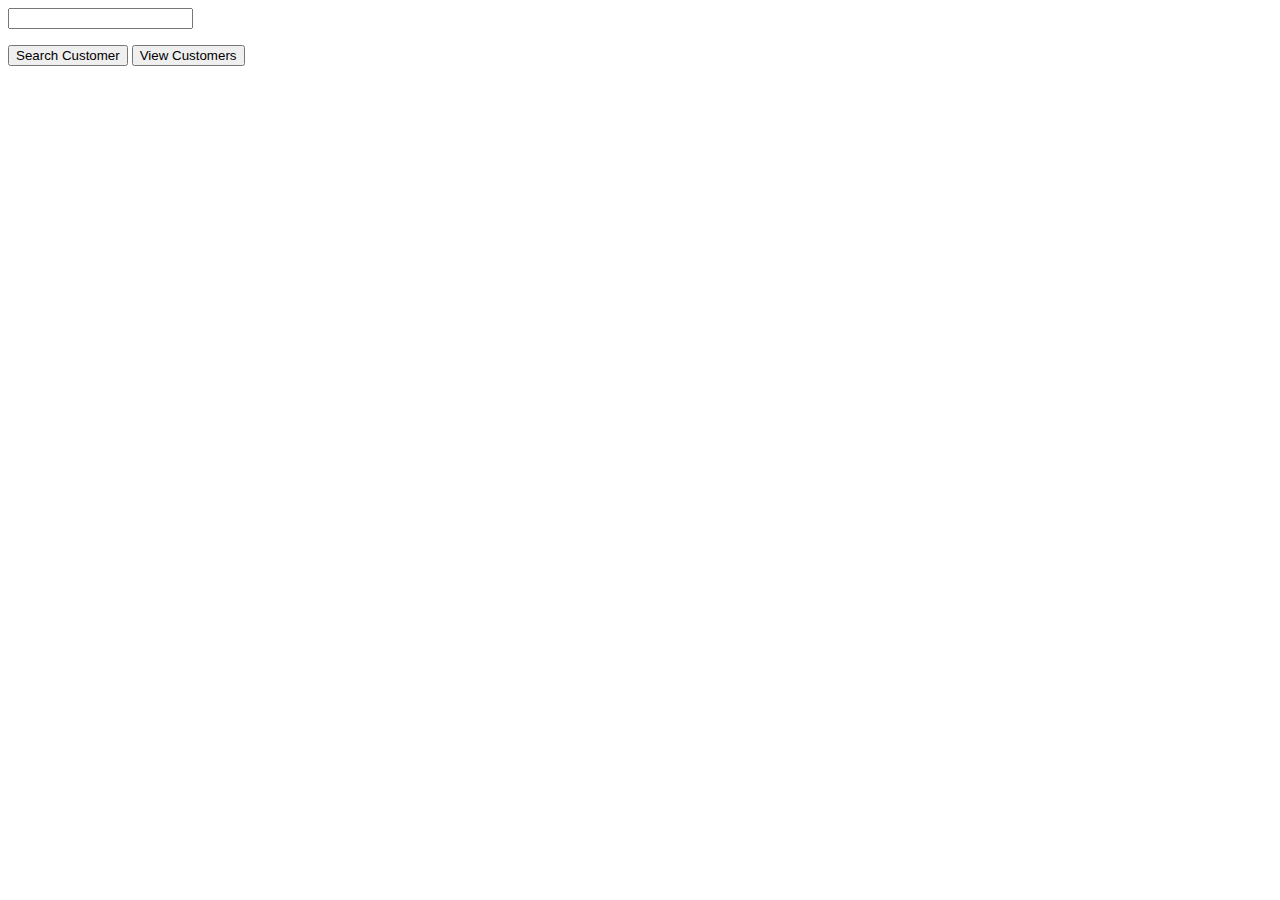
<file: js/index.html>
<!DOCTYPE html>
<html>

<head>
  <meta charset="utf-8">
  <meta http-equiv="X-UA-Compatible" content="IE=edge">
  <title>Customers App - G4 JS Challenge</title>
  <meta name="description" content="">
  <meta name="viewport" content="width=device-width, initial-scale=1">
</head>

<body>
  <!-- Good luck -->
  <div id="app"></div>
  <!-- Feel free to update the code and include libraries as you see fit. -->
  <form>
    <input type="number" id="textbox">
    <p>
      <input type="button" id="search" value="Search Customer">
      <input type="button" id="view" value="View Customers">
  </form>
  <p id="demo"></p>
  <script>
    var xhttp = new XMLHttpRequest();
    var response;
    xhttp.onreadystatechange = function () {
      if (this.readyState == 4 && this.status == 200) {
        //document.getElementById("demo").innerHTML = xhttp.responseText;
        response = JSON.parse(xhttp.responseText);
        var viewAllOutput = '';

        for (var i = 0; i < response.length; i++) {
          viewAllOutput += '<li>' + response[i].first_name + '</li>';
          viewAllOutput += '<li>' + "ID:\t" + response[i].id + '</li>';
          viewAllOutput += '<li>' + "E-Mail:\t" + response[i].email + '</li>';
          viewAllOutput += '<li>' + "First Name\t:" + response[i].first_name + '</li>';
          viewAllOutput += '<li>' + "Last Name\t:" + response[i].last_name + '</li>';
          viewAllOutput += '<li>' + "IP:\t" + response[i].ip + '</li>';
          viewAllOutput += '<li>' + "Latitude:\t" + response[i].latitude + '</li>';
          viewAllOutput += '<li>' + "Longitude:\t" + response[i].longitude + '</li>';
          viewAllOutput += '<li>' + "Created At:\t" + response[i].created_at + '</li>';
          viewAllOutput += '<li>' + "Updated At:\t" + response[i].updated_at + '</li><p><p>';
        }
        
        // View Button: To view all customers
        document.getElementById("view").onclick = function (event) {
          document.getElementById("demo").innerHTML = viewAllOutput;
        }

        // Search Button: To search a customer by ID
        document.getElementById("search").onclick =function (event) {
          var input = document.getElementById("textbox").value;
          var output = '';
          for (var i = 0; i < response.length; i++) {
            if (response[i].id == input) {
              output += '<li>' + "ID:\t" + response[i].id + '</li>';
              output += '<li>' + "E-Mail:\t" + response[i].email + '</li>';
              output += '<li>' + "First Name\t:" + response[i].first_name + '</li>';
              output += '<li>' + "Last Name\t:" + response[i].last_name + '</li>';
              output += '<li>' + "IP:\t" + response[i].ip + '</li>';
              output += '<li>' + "Latitude:\t" + response[i].latitude + '</li>';
              output += '<li>' + "Longitude:\t" + response[i].longitude + '</li>';
              output += '<li>' + "Created At:\t" + response[i].created_at + '</li>';
              output += '<li>' + "Updated At:\t" + response[i].updated_at + '</li>';
            }
          }
          document.getElementById("demo").innerHTML = output;
        }
        // In case 'Enter' is pressed in the textfield
        var newInput = document.getElementById("textbox");
        newInput.addEventListener("keypress", function(event) {
          if (event.keyCode === 13) {
          event.preventDefault();
          document.getElementById("view").click();
          }
        });
      }
    };
    xhttp.open("GET", "customers.json", true);
    xhttp.send();
  </script>
</body>
</html>
</file>
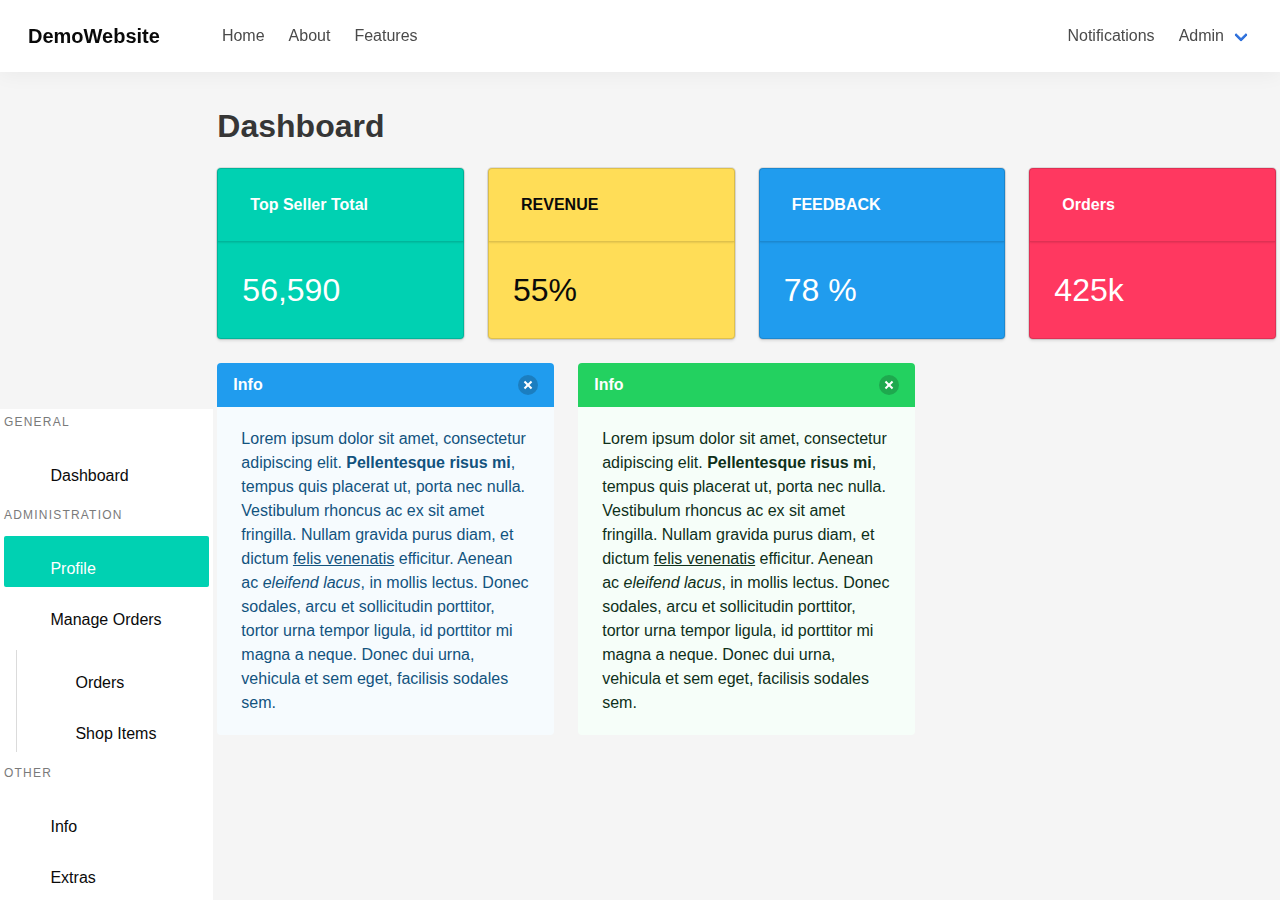
<file: ui/dashboard.html>
<!DOCTYPE html>
<html class="has-navbar-fixed-top">

<head>
  <meta charset="utf-8">
  <meta http-equiv="X-UA-Compatible" content="IE=edge">
  <title>Customers Dashboard - G4 UI/UX Challenge</title>
  <meta name="description" content="">
  <meta name="viewport" content="width=device-width, initial-scale=1">
  <link rel="stylesheet" href="https://stackpath.bootstrapcdn.com/bootstrap/4.3.1/css/bootstrap.min.css"
    integrity="sha384-ggOyR0iXCbMQv3Xipma34MD+dH/1fQ784/j6cY/iJTQUOhcWr7x9JvoRxT2MZw1T" crossorigin="anonymous">

  <link rel="stylesheet" href="https://cdnjs.cloudflare.com/ajax/libs/font-awesome/5.9.0/css/all.min.css"
    integrity="sha256-UzFD2WYH2U1dQpKDjjZK72VtPeWP50NoJjd26rnAdUI=" crossorigin="anonymous" />
  <link rel="stylesheet" href="css/bulma.min.css">
  <link rel="stylesheet" href="css/style.css">

  <script src="https://stackpath.bootstrapcdn.com/bootstrap/4.3.1/js/bootstrap.min.js"
    integrity="sha384-JjSmVgyd0p3pXB1rRibZUAYoIIy6OrQ6VrjIEaFf/nJGzIxFDsf4x0xIM+B07jRM" crossorigin="anonymous">
    </script>
  <script src="https://ajax.aspnetcdn.com/ajax/jQuery/jquery-3.4.1.min.js"></script>
</head>

<body class="has-navbar-fixed-top">
  <!-- Feel free to update the code/content and include libraries as you see fit. -->
  <script src="js/script.js"></script>
  <nav class="navbar is-fixed-top box-shadow-y">
    <div class="navbar-brand">
      <a role="button" class="navbar-burger toggler" aria-label="menu" aria-expanded="false">
        <span aria-hidden="true"></span>
        <span aria-hidden="true"></span>
        <span aria-hidden="true"></span>
      </a>
      <a href="#" class="navbar-item has-text-weight-bold has-text-black">
        DemoWebsite
      </a>
      <a role="button" class="navbar-burger nav-toggler" aria-label="menu" aria-expanded="false">
        <span aria-hidden="true"></span>
        <span aria-hidden="true"></span>
        <span aria-hidden="true"></span>
      </a>
    </div>
    <div class="navbar-menu has-background-white">
      <div class="navbar-start">
        <a href="#" class="navbar-item">
          <i class="fas fa-home icon"></i> Home
        </a>
        <a href="#" class="navbar-item">
          About
        </a>
        <a href="#" class="navbar-item">
          Features
        </a>
      </div>
      <div class="navbar-end">
        <a href="#" class="navbar-item">
          Notifications
        </a>
        <div class="navbar-item has-dropdown is-hoverable">
          <a href="#" class="navbar-link">
            Admin
          </a>
          <div class="navbar-dropdown is-right">
            <a href="profile.html" class="navbar-item">
              Profile
            </a>
            <a href="#" class="navbar-item">Settings</a>
            <hr class="navbar-divider" />
            <a href="#" class="navbar-item">Log Out</a>
          </div>
        </div>
      </div>
    </div>
  </nav>
  <div class="columns is-variable is-0">
    <div>
      <div class="menu-container px-1 has-background-white">
        <div class="menu-wrapper py-1">
          <aside class="menu">
            <p class="menu-label has-text-lighter">General</p>
            <ul class="menu-list">
              <li>
                <a href="dashboard.html" class="has-text-black">
                  <i class="fas fa-tachometer-alt icon"></i>
                  Dashboard</a>
              </li>
            </ul>
            <p class="menu-label has-text-lighter">Administration</p>
            <ul class="menu-list">
              <li>
                <a href="profile.html" class="is-active has-background-primary">
                  <i class="fas fa-cogs icon"></i>
                  Profile</a>
              </li>
              <li>
                <a href="#" class="has-text-black">
                  <i class="fas fa-users-cog icon"></i>
                  Manage Orders</a>
                <ul>
                  <li>
                    <a href="#" class="has-text-black">
                      <i class="fas fa-users icon"></i>
                      Orders</a>
                  </li>
                  <li>
                    <a href="#" class="has-text-black">
                      <i class="fas fa-user-plus icon"></i>
                      Shop Items</a>
                  </li>
                </ul>
              </li>
            </ul>
            <p class="menu-label has-text-lighter">Other</p>
            <ul class="menu-list">
              <li>
                <a href="#" class="has-text-black">
                  <i class="fas fa-comments icon"></i>
                  Info</a>
              </li>
              <li>
                <a href="#" class="has-text-black">
                  <i class="fas fa-info-circle icon"></i>
                  Extras</a>
              </li>
            </ul>
          </aside>
        </div>
      </div>
    </div>
    <div class="column is-10-desktop is-offset-2-desktop is-9-tablet is-offset-3-tablet is-12-mobile">
      <div class="p-1">
        <div class="columns is-variable is-desktop">
          <div class="column">
            <h1 class="title">
              Dashboard
            </h1>
          </div>
        </div>
        <div class="columns  is-variable is-desktop">
          <div class="column">
            <div class="card has-background-primary has-text-white">
              <div class="card-header">
                <div class="card-header-title has-text-white">
                  Top Seller Total
                </div>
              </div>
              <div class="card-content">
                <p class="is-size-3">56,590</p>
              </div>
            </div>
          </div>
          <div class="column">
            <div class="card has-background-warning has-text-black">
              <div class="card-header">
                <div class="card-header-title has-text-black is-uppercase">
                  Revenue
                </div>
              </div>
              <div class="card-content">
                <p class="is-size-3">55%</p>
              </div>
            </div>
          </div>
          <div class="column">
            <div class="card has-background-info has-text-white">
              <div class="card-header">
                <div class="card-header-title has-text-white is-uppercase">
                  Feedback
                </div>
              </div>
              <div class="card-content">
                <p class="is-size-3">78 %</p>
              </div>
            </div>
          </div>
          <div class="column">
            <div class="card has-background-danger has-text-white">
              <div class="card-header">
                <div class="card-header-title has-text-white">Orders</div>
              </div>
              <div class="card-content">
                <p class="is-size-3">425k</p>
              </div>
            </div>
          </div>
        </div>
        <div class="columns is-variable">
          <div class="column is-4-desktop is-6-tablet">
            <article class="message is-info">
              <div class="message-header">
                <p>Info</p>
                <button class="delete" aria-label="delete"></button>
              </div>
              <div class="message-body">
                Lorem ipsum dolor sit amet, consectetur adipiscing elit.
                <strong>Pellentesque risus mi</strong>, tempus quis placerat
                ut, porta nec nulla. Vestibulum rhoncus ac ex sit amet
                fringilla. Nullam gravida purus diam, et dictum
                <a>felis venenatis</a> efficitur. Aenean ac
                <em>eleifend lacus</em>, in mollis lectus. Donec sodales, arcu
                et sollicitudin porttitor, tortor urna tempor ligula, id
                porttitor mi magna a neque. Donec dui urna, vehicula et sem
                eget, facilisis sodales sem.
              </div>
            </article>
          </div>
          <div class="column is-4-desktop is-6-tablet">
            <article class="message is-success">
              <div class="message-header">
                <p>Info</p>
                <button class="delete" aria-label="delete"></button>
              </div>
              <div class="message-body">
                Lorem ipsum dolor sit amet, consectetur adipiscing elit.
                <strong>Pellentesque risus mi</strong>, tempus quis placerat
                ut, porta nec nulla. Vestibulum rhoncus ac ex sit amet
                fringilla. Nullam gravida purus diam, et dictum
                <a>felis venenatis</a> efficitur. Aenean ac
                <em>eleifend lacus</em>, in mollis lectus. Donec sodales, arcu
                et sollicitudin porttitor, tortor urna tempor ligula, id
                porttitor mi magna a neque. Donec dui urna, vehicula et sem
                eget, facilisis sodales sem.
              </div>
            </article>
          </div>
        </div>
      </div>
    </div>
  </div>
</body>

</html>
</file>
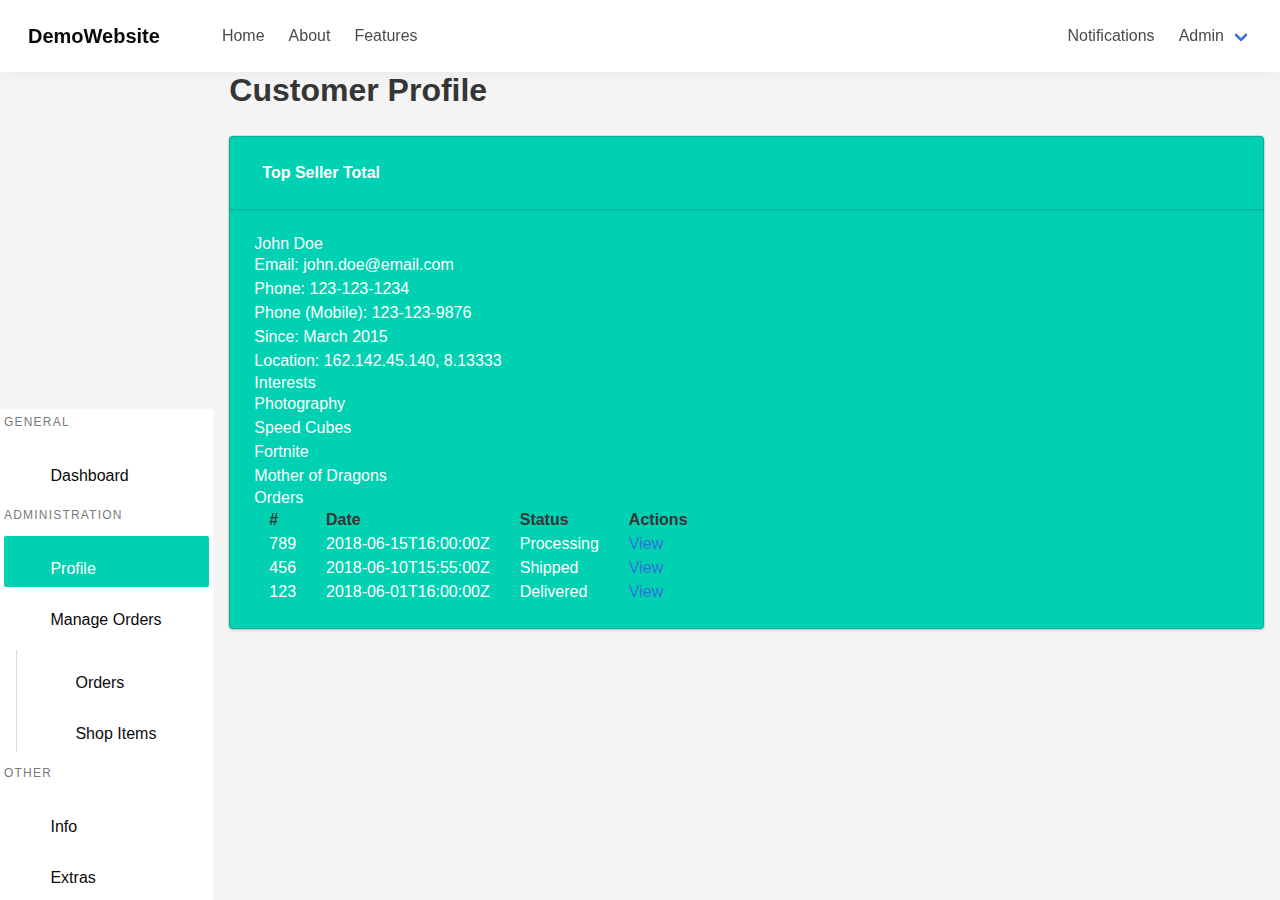
<file: ui/profile.html>
<!DOCTYPE html>
<html>

<head>
  <meta charset="utf-8">
  <meta http-equiv="X-UA-Compatible" content="IE=edge">
  <title>Customer Profile - G4 UI/UX Challenge</title>
  <meta name="description" content="">
  <meta name="viewport" content="width=device-width, initial-scale=1">
  <link rel="stylesheet" href="https://stackpath.bootstrapcdn.com/bootstrap/4.3.1/css/bootstrap.min.css"
    integrity="sha384-ggOyR0iXCbMQv3Xipma34MD+dH/1fQ784/j6cY/iJTQUOhcWr7x9JvoRxT2MZw1T" crossorigin="anonymous">

  <link rel="stylesheet" href="https://cdnjs.cloudflare.com/ajax/libs/font-awesome/5.9.0/css/all.min.css"
    integrity="sha256-UzFD2WYH2U1dQpKDjjZK72VtPeWP50NoJjd26rnAdUI=" crossorigin="anonymous" />
  <link rel="stylesheet" href="css/bulma.min.css">
  <link rel="stylesheet" href="css/style.css">

  <script src="https://stackpath.bootstrapcdn.com/bootstrap/4.3.1/js/bootstrap.min.js"
    integrity="sha384-JjSmVgyd0p3pXB1rRibZUAYoIIy6OrQ6VrjIEaFf/nJGzIxFDsf4x0xIM+B07jRM" crossorigin="anonymous">
    </script>
  <script src="https://ajax.aspnetcdn.com/ajax/jQuery/jquery-3.4.1.min.js"></script>
</head>

<body class="has-navbar-fixed-top">
  <!-- Feel free to update the code/content and include libraries as you see fit. -->
  <script src="js/script.js"></script>
  <nav class="navbar is-fixed-top box-shadow-y">
    <div class="navbar-brand">
      <a role="button" class="navbar-burger toggler" aria-label="menu" aria-expanded="false">
        <span aria-hidden="true"></span>
        <span aria-hidden="true"></span>
        <span aria-hidden="true"></span>
      </a>
      <a href="#" class="navbar-item has-text-weight-bold has-text-black">
        DemoWebsite
      </a>
      <a role="button" class="navbar-burger nav-toggler" aria-label="menu" aria-expanded="false">
        <span aria-hidden="true"></span>
        <span aria-hidden="true"></span>
        <span aria-hidden="true"></span>
      </a>
    </div>
    <div class="navbar-menu has-background-white">
      <div class="navbar-start">
        <a href="#" class="navbar-item">
          <i class="fas fa-home icon"></i> Home
        </a>
        <a href="#" class="navbar-item">
          About
        </a>
        <a href="#" class="navbar-item">
          Features
        </a>
      </div>
      <div class="navbar-end">
        <a href="#" class="navbar-item">
          Notifications
        </a>
        <div class="navbar-item has-dropdown is-hoverable">
          <a href="#" class="navbar-link">
            Admin
          </a>
          <div class="navbar-dropdown is-right">
            <a href="profile.html" class="navbar-item">
              Profile
            </a>
            <a href="#" class="navbar-item">Settings</a>
            <hr class="navbar-divider" />
            <a href="#" class="navbar-item">Log Out</a>
          </div>
        </div>
      </div>
    </div>
  </nav>
  <div class="columns is-variable is-0">
    <div>
      <div class="menu-container px-1 has-background-white">
        <div class="menu-wrapper py-1">
          <aside class="menu">
            <p class="menu-label has-text-lighter">General</p>
            <ul class="menu-list">
              <li>
                <a href="dashboard.html" class="has-text-black">
                  <i class="fas fa-tachometer-alt icon"></i>
                  Dashboard</a>
              </li>
            </ul>
            <p class="menu-label has-text-lighter">Administration</p>
            <ul class="menu-list">
              <li>
                <a href="profile.html" class="is-active has-background-primary">
                  <i class="fas fa-cogs icon"></i>
                  Profile</a>
              </li>
              <li>
                <a href="#" class="has-text-black">
                  <i class="fas fa-users-cog icon"></i>
                  Manage Orders</a>
                <ul>
                  <li>
                    <a href="#" class="has-text-black">
                      <i class="fas fa-users icon"></i>
                      Orders</a>
                  </li>
                  <li>
                    <a href="#" class="has-text-black">
                      <i class="fas fa-user-plus icon"></i>
                      Shop Items</a>
                  </li>
                </ul>
              </li>
            </ul>
            <p class="menu-label has-text-lighter">Other</p>
            <ul class="menu-list">
              <li>
                <a href="#" class="has-text-black">
                  <i class="fas fa-comments icon"></i>
                  Info</a>
              </li>
              <li>
                <a href="#" class="has-text-black">
                  <i class="fas fa-info-circle icon"></i>
                  Extras</a>
              </li>
            </ul>
          </aside>
        </div>
      </div>
    </div>
  </div>
  </div>
  <!-- Good luck -->
  <!-- Feel free to update the code/content and include libraries as you see fit. -->
  <div class="column is-10-desktop is-offset-2-desktop is-9-tablet is-offset-3-tablet is-12-mobile">
    <div class="p-1">
      <div class="columns is-variable is-desktop">
        <div class="column">
          <h1 class="title py-1">
            Customer Profile
          </h1>
        </div>
      </div>

      <div class="columns  is-variable is-desktop">
        <div class="column">
          <div class="card has-background-primary has-text-white">
            <div class="card-header">
              <div class="card-header-title has-text-white">
                Top Seller Total
              </div>
            </div>
            <div class="card-content">
              <h2>John Doe</h2>
              <p>Email: john.doe@email.com</p>
              <p>Phone: 123-123-1234</p>
              <p>Phone (Mobile): 123-123-9876</p>
              <p>Since: March 2015</p>
              <p>Location: 162.142.45.140, 8.13333</p>

              <h2>Interests</h2>
              <ul>
                <li>Photography</li>
                <li>Speed Cubes</li>
                <li>Fortnite</li>
                <li>Mother of Dragons</li>
              </ul>

              <h2>Orders</h2>

              <table>
                <tr>
                  <th style="padding:0 15px 0 15px;">#</th>
                  <th style="padding:0 15px 0 15px;">Date</th>
                  <th style="padding:0 15px 0 15px;">Status</th>
                  <th style="padding:0 15px 0 15px;">Actions</th>
                </tr>
                <tr>
                  <td style="padding:0 15px 0 15px;">789</td>
                  <td style="padding:0 15px 0 15px;">2018-06-15T16:00:00Z</td>
                  <td style="padding:0 15px 0 15px;">Processing</td>
                  <td style="padding:0 15px 0 15px;"><a href="/order/789">View</a></td>
                </tr>
                <tr>
                  <td style="padding:0 15px 0 15px;">456</td>
                  <td style="padding:0 15px 0 15px;">2018-06-10T15:55:00Z</td>
                  <td style="padding:0 15px 0 15px;">Shipped</td>
                  <td style="padding:0 15px 0 15px;"><a href="/order/456">View</a></td>
                </tr>
                <tr>
                  <td style="padding:0 15px 0 15px;">123</td>
                  <td style="padding:0 15px 0 15px;">2018-06-01T16:00:00Z</td>
                  <td style="padding:0 15px 0 15px;">Delivered</td>
                  <td style="padding:0 15px 0 15px;"><a href="/order/123">View</a></td>
                </tr>
              </table>
            </div>
          </div>
        </div>
      </div>
    </div>
  </div>
</body>

</html>
</file>
<file: ui/css/style.css>
html,
body {
  height: 100%;
  background-color: hsl(0, 0%, 96%);
}
.px-1,
.p-1 {
  padding-left: 1.0rem;
  padding-right: 1.0rem;
}
.py-1,
.p-1 {
  padding-top: 1.0rem;
  padding-bottom: 1.0rem;
}
.box-shadow-y {
  box-shadow: 0px 2px 20px rgba(0, 0, 0, 0.05);
}
.menu-container {
  position: fixed;
  bottom: 0;
  margin: auto;
  min-width: 300px;
  z-index: 10;
  background-color: transparent;
  transform: translateX(-100%);
  transition: all ease 0.5s;
}
.menu-container.active {
  transform: translateX(0%);
}
.icon {
  height: 30px;
  width: 30px;
  vertical-align: baseline;
  display: inline-flex;
  justify-content: center;
  align-items: center;
}
.toggler {
  margin-left: 0;
  cursor: pointer;
}
@media (min-width: 769px) {
  .menu-container {
    width: 25%;
    min-width: auto;
    transform: translateX(0%);
  }
}
@media (min-width: 1024px) {
  .menu-container {
    width: 16.6667%;
    min-width: auto;
    transform: translateX(0%);
  }
}
</file>
